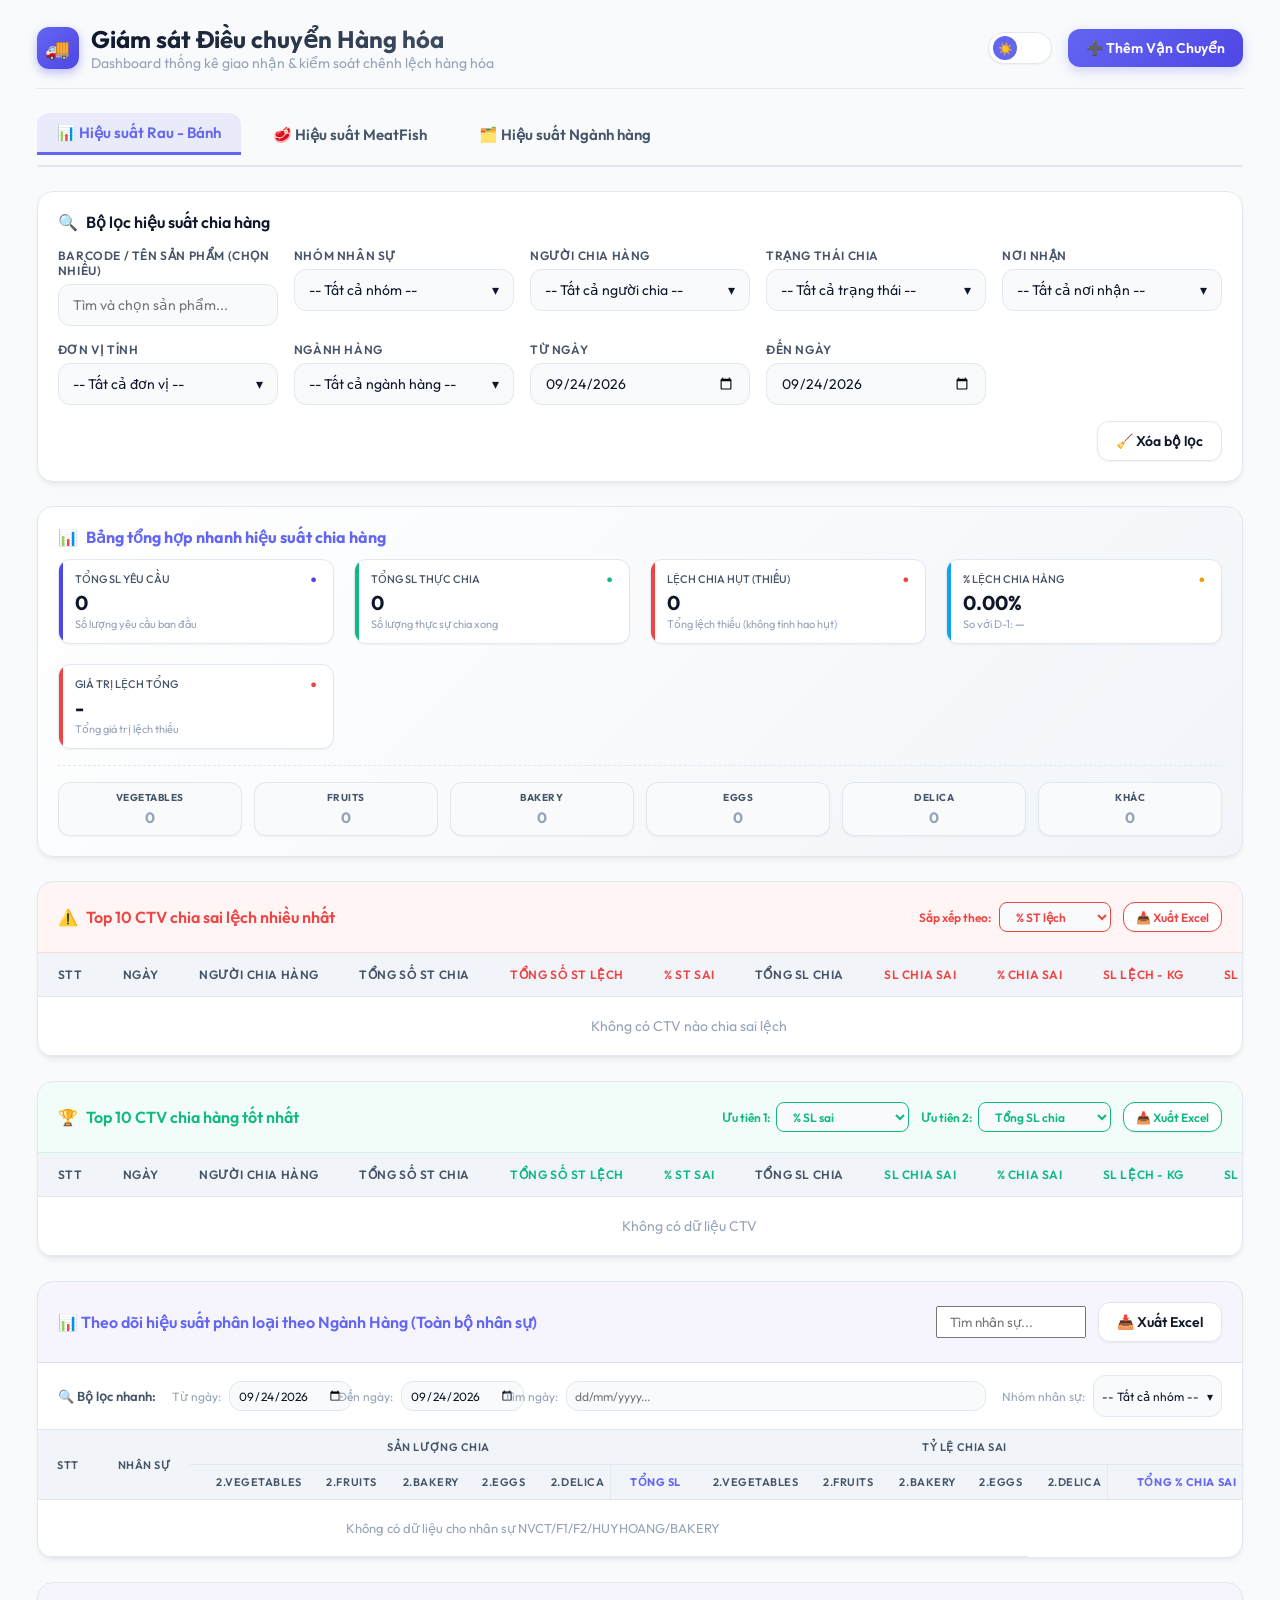
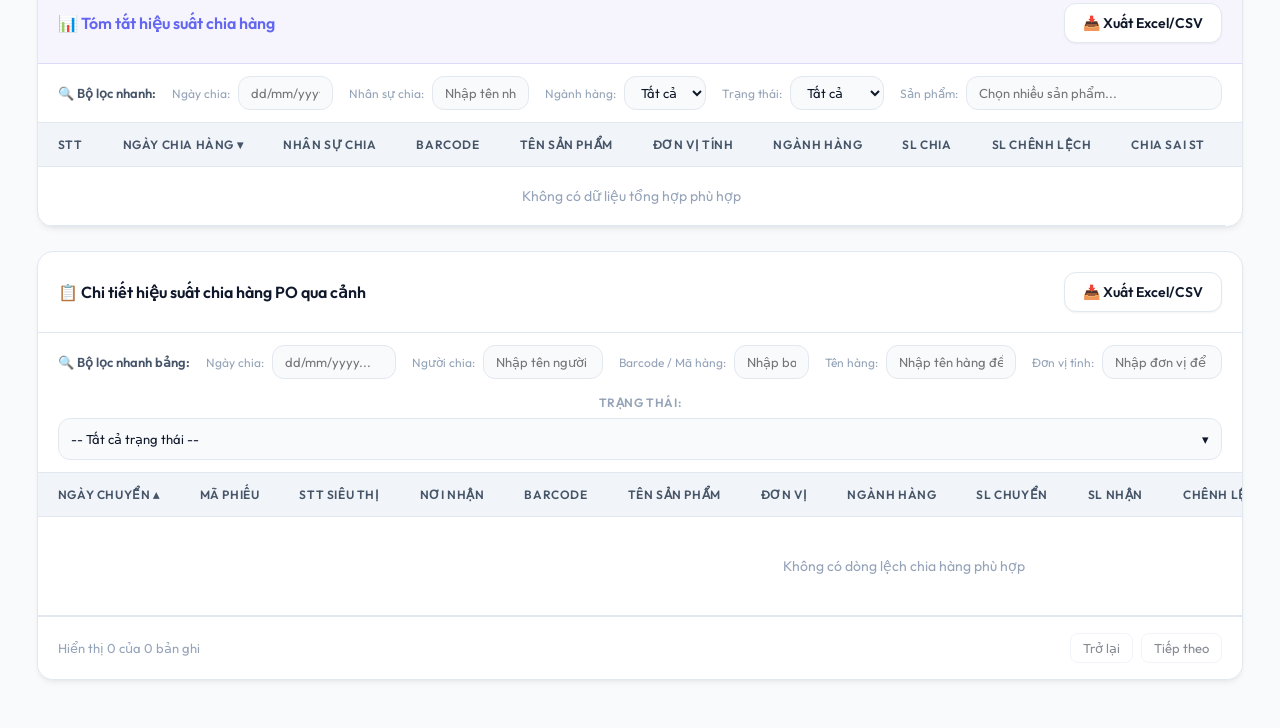
<file: index.html>
<!DOCTYPE html>
<html lang="vi" data-theme="light">
<head>
    <meta charset="UTF-8">
    <meta name="viewport" content="width=device-width, initial-scale=1.0">
    <title>Hệ thống Giám sát Điều chuyển Hàng hóa - Dashboard</title>
    
    <!-- Premium Stylesheet Link -->
    <link rel="stylesheet" href="style.css?v=90">
</head>
<body>

    <div class="dashboard-container">
        <!-- Application Header -->
        <header>
            <div class="brand-section">
                <div class="logo-icon">🚚</div>
                <div class="title-section">
                    <h1>Giám sát Điều chuyển Hàng hóa</h1>
                    <p>Dashboard thống kê giao nhận & kiểm soát chênh lệch hàng hóa</p>
                </div>
            </div>
            <div class="header-controls">
                <!-- Theme Toggle Button -->
                <button class="theme-switch" id="themeToggleBtn" title="Chuyển chế độ Sáng / Tối">
                    <div class="theme-switch-toggle" id="themeToggleIcon">☀️</div>
                </button>
                <!-- Add New Entry Button -->
                <button class="btn btn-primary" id="btnAddRecord">
                    <span>➕ Thêm Vận Chuyển</span>
                </button>
            </div>
        </header>

        <!-- Tab Navigation Bar -->
        <div class="tabs-navigation">
            <button class="tab-btn active" id="tabPerformanceReport">📊 Hiệu suất Rau - Bánh</button>
            <button class="tab-btn" id="tabMeatFishPerformance">🥩 Hiệu suất MeatFish</button>
            <button class="tab-btn" id="tabCategoryPerformance">🗂️ Hiệu suất Ngành hàng</button>
        </div>

        <!-- Tab 2: Performance Report -->
        <div class="tab-content active" id="contentPerformanceReport">
            <!-- Advanced Filter Controls for Performance -->
            <div class="filters-card">
                <div class="filters-header">
                    🔍 <span>Bộ lọc hiệu suất chia hàng</span>
                </div>
                <div class="filters-grid">
                    <!-- Barcode/Tên sản phẩm Filter -->
                    <div class="filter-group dropdown-search-wrapper">
                        <label class="filter-label">Barcode / Tên Sản phẩm (Chọn nhiều)</label>
                        <div class="input-field tags-input-container" id="perfItemTagsContainer">
                            <input type="text" id="perfFilterItemCode" placeholder="Tìm và chọn sản phẩm..." autocomplete="off">
                        </div>
                        <div id="perfItemDropdownList" class="dropdown-search-list"></div>
                    </div>
                    
                    <!-- Nhóm nhân sự Filter (Multi-select) -->
                    <div class="filter-group">
                        <label class="filter-label">Nhóm nhân sự</label>
                        <div class="multiselect-container" id="perfFilterGroupContainer">
                            <div class="multiselect-select">
                                <span class="multiselect-value">-- Tất cả nhóm --</span>
                                <span class="multiselect-arrow">▾</span>
                            </div>
                            <div class="multiselect-dropdown">
                                <div class="multiselect-options-list">
                                    <label class="multiselect-option">
                                        <input type="checkbox" value="F1"> <span>F1</span>
                                    </label>
                                    <label class="multiselect-option">
                                        <input type="checkbox" value="F2"> <span>F2</span>
                                    </label>
                                    <label class="multiselect-option">
                                        <input type="checkbox" value="HUYHOANG"> <span>HUYHOANG</span>
                                    </label>
                                    <label class="multiselect-option">
                                        <input type="checkbox" value="CTV"> <span>CTV</span>
                                    </label>
                                    <label class="multiselect-option">
                                        <input type="checkbox" value="BAKERY"> <span>BAKERY</span>
                                    </label>
                                </div>
                            </div>
                        </div>
                    </div>

                    <!-- Người chia hàng Filter (Multi-select) -->
                    <div class="filter-group">
                        <label class="filter-label">Người chia hàng</label>
                        <div class="multiselect-container" id="perfFilterUserContainer">
                            <div class="multiselect-select">
                                <span class="multiselect-value">-- Tất cả người chia --</span>
                                <span class="multiselect-arrow">▾</span>
                            </div>
                            <div class="multiselect-dropdown">
                                <div class="multiselect-search-wrapper">
                                    <input type="text" class="multiselect-search-input" placeholder="Tìm người chia...">
                                </div>
                                <div class="multiselect-actions">
                                    <span class="multiselect-action-btn select-all">Chọn tất cả</span>
                                    <span class="multiselect-action-btn clear-all">Xóa tất cả</span>
                                </div>
                                <div class="multiselect-options-list" id="perfFilterUserOptions">
                                    <!-- Dynamic -->
                                </div>
                            </div>
                        </div>
                    </div>
                    
                    <!-- Trạng thái Filter (Multi-select) -->
                    <div class="filter-group">
                        <label class="filter-label">Trạng thái chia</label>
                        <div class="multiselect-container" id="perfFilterStatusContainer">
                            <div class="multiselect-select">
                                <span class="multiselect-value">-- Tất cả trạng thái --</span>
                                <span class="multiselect-arrow">▾</span>
                            </div>
                            <div class="multiselect-dropdown">
                                <div class="multiselect-options-list">
                                    <label class="multiselect-option">
                                        <input type="checkbox" value="Đủ"> <span>Đủ (Đầy đủ)</span>
                                    </label>
                                    <label class="multiselect-option">
                                        <input type="checkbox" value="Thiếu"> <span>Thiếu (Hụt hàng)</span>
                                    </label>
                                    <label class="multiselect-option">
                                        <input type="checkbox" value="Dư"> <span>Dư (Dôi thừa)</span>
                                    </label>
                                    <label class="multiselect-option">
                                        <input type="checkbox" value="Đang chuyển"> <span>Đang chuyển (Đang đi)</span>
                                    </label>
                                    <label class="multiselect-option">
                                        <input type="checkbox" value="Hao hụt"> <span>Hao hụt (&lt; 15% kg)</span>
                                    </label>
                                </div>
                            </div>
                        </div>
                    </div>
                    
                    <!-- Nơi nhận Filter (Multi-select) -->
                    <div class="filter-group">
                        <label class="filter-label">Nơi nhận</label>
                        <div class="multiselect-container" id="perfFilterToBranchContainer">
                            <div class="multiselect-select">
                                <span class="multiselect-value">-- Tất cả nơi nhận --</span>
                                <span class="multiselect-arrow">▾</span>
                            </div>
                            <div class="multiselect-dropdown">
                                <div class="multiselect-search-wrapper">
                                    <input type="text" class="multiselect-search-input" placeholder="Tìm nơi nhận...">
                                </div>
                                <div class="multiselect-actions">
                                    <span class="multiselect-action-btn select-all">Chọn tất cả</span>
                                    <span class="multiselect-action-btn clear-all">Xóa tất cả</span>
                                </div>
                                <div class="multiselect-options-list" id="perfFilterToBranchOptions">
                                    <!-- Dynamic -->
                                </div>
                            </div>
                        </div>
                    </div>

                    <!-- Đơn vị tính Filter (Multi-select) -->
                    <div class="filter-group">
                        <label class="filter-label">Đơn vị tính</label>
                        <div class="multiselect-container" id="perfFilterUnitContainer">
                            <div class="multiselect-select">
                                <span class="multiselect-value">-- Tất cả đơn vị --</span>
                                <span class="multiselect-arrow">▾</span>
                            </div>
                            <div class="multiselect-dropdown">
                                <div class="multiselect-search-wrapper">
                                    <input type="text" class="multiselect-search-input" placeholder="Tìm đơn vị...">
                                </div>
                                <div class="multiselect-actions">
                                    <span class="multiselect-action-btn select-all">Chọn tất cả</span>
                                    <span class="multiselect-action-btn clear-all">Xóa tất cả</span>
                                </div>
                                <div class="multiselect-options-list" id="perfFilterUnitOptions">
                                    <!-- Dynamic -->
                                </div>
                            </div>
                        </div>
                    </div>

                    <!-- Ngành hàng Filter (Multi-select) -->
                    <div class="filter-group">
                        <label class="filter-label">Ngành hàng</label>
                        <div class="multiselect-container" id="perfFilterCategoryContainer">
                            <div class="multiselect-select">
                                <span class="multiselect-value">-- Tất cả ngành hàng --</span>
                                <span class="multiselect-arrow">▾</span>
                            </div>
                            <div class="multiselect-dropdown">
                                <div class="multiselect-actions">
                                    <span class="multiselect-action-btn select-all">Chọn tất cả</span>
                                    <span class="multiselect-action-btn clear-all">Xóa tất cả</span>
                                </div>
                                <div class="multiselect-options-list" id="perfFilterCategoryOptions">
                                    <label class="multiselect-option"><input type="checkbox" value="2.EGGS"> <span>2.EGGS</span></label>
                                    <label class="multiselect-option"><input type="checkbox" value="2.DELICA"> <span>2.DELICA</span></label>
                                    <label class="multiselect-option"><input type="checkbox" value="2.VEGETABLES"> <span>2.VEGETABLES</span></label>
                                    <label class="multiselect-option"><input type="checkbox" value="2.BAKERY"> <span>2.BAKERY</span></label>
                                    <label class="multiselect-option"><input type="checkbox" value="2.FRUITS"> <span>2.FRUITS</span></label>
                                </div>
                            </div>
                        </div>
                    </div>

                    <!-- Date Range Filters -->
                    <div class="filter-group">
                        <label class="filter-label">Từ ngày</label>
                        <input type="date" id="perfFilterStartDate" class="input-field">
                    </div>
                    <div class="filter-group">
                        <label class="filter-label">Đến ngày</label>
                        <input type="date" id="perfFilterEndDate" class="input-field">
                    </div>
                </div>
                <div style="margin-top: 16px; display: flex; justify-content: flex-end;">
                    <button class="btn btn-secondary" id="perfClearFiltersBtn">
                        <span>🧹 Xóa bộ lọc</span>
                    </button>
                </div>
            </div>

            <!-- Performance Stats Grid -->
            <div class="filters-card" style="background: linear-gradient(135deg, var(--bg-secondary) 0%, var(--bg-tertiary) 100%); margin-bottom: 24px;">
                <div class="filters-header" style="margin-bottom: 12px; color: var(--color-primary); font-weight: 700;">
                    📊 <span>Bảng tổng hợp nhanh hiệu suất chia hàng</span>
                </div>
                <div class="stats-grid" style="margin-bottom: 0;">
                    <!-- Tổng SL yêu cầu -->
                    <div class="stat-card total" style="padding: 12px 16px; border-radius: var(--radius-md); box-shadow: var(--shadow-sm); min-height: 80px; --color-primary: #4f46e5;">
                        <div class="stat-header" style="font-size: 11px; margin-bottom: 4px;">
                            <span>TỔNG SL YÊU CẦU</span>
                            <span style="color: #4f46e5;">●</span>
                        </div>
                        <div class="stat-value" id="perfTotalReq" style="font-size: 20px; margin-bottom: 2px; font-weight: 700;">0</div>
                        <div class="stat-subtitle" style="font-size: 11px; color: var(--text-muted);">Số lượng yêu cầu ban đầu</div>
                    </div>

                    <!-- Tổng SL thực chia -->
                    <div class="stat-card du-ok" style="padding: 12px 16px; border-radius: var(--radius-md); box-shadow: var(--shadow-sm); min-height: 80px;">
                        <div class="stat-header" style="font-size: 11px; margin-bottom: 4px;">
                            <span>TỔNG SL THỰC CHIA</span>
                            <span style="color: var(--color-success);">●</span>
                        </div>
                        <div class="stat-value" id="perfTotalShared" style="font-size: 20px; margin-bottom: 2px; font-weight: 700;">0</div>
                        <div class="stat-subtitle" style="font-size: 11px; color: var(--text-muted);">Số lượng thực sự chia xong</div>
                    </div>
                    
                    <!-- Lệch chia -->
                    <div class="stat-card thieu" style="padding: 12px 16px; border-radius: var(--radius-md); box-shadow: var(--shadow-sm); min-height: 80px;">
                        <div class="stat-header" style="font-size: 11px; margin-bottom: 4px;">
                            <span>LỆCH CHIA HỤT (THIẾU)</span>
                            <span style="color: var(--color-danger);">●</span>
                        </div>
                        <div class="stat-value" id="perfTotalDiff" style="font-size: 20px; margin-bottom: 2px; font-weight: 700;">0</div>
                        <div class="stat-subtitle" style="font-size: 11px; color: var(--text-muted);">Tổng lệch thiếu (không tính hao hụt)</div>
                    </div>
                    
                    <!-- % Lệch chia -->
                    <div class="stat-card du" style="padding: 12px 16px; border-radius: var(--radius-md); box-shadow: var(--shadow-sm); min-height: 80px;">
                        <div class="stat-header" style="font-size: 11px; margin-bottom: 4px;">
                            <span>% LỆCH CHIA HÀNG</span>
                            <span style="color: var(--color-warning);">●</span>
                        </div>
                        <div class="stat-value" id="perfTotalErrorRate" style="font-size: 20px; margin-bottom: 2px; font-weight: 700;">0.00%</div>
                        <div class="stat-subtitle" id="perfTotalErrorRateD1" style="font-size: 11px; color: var(--text-muted);">So với D-1: —</div>
                    </div>

                    <!-- Giá trị lệch tổng -->
                    <div class="stat-card thieu" style="padding: 12px 16px; border-radius: var(--radius-md); box-shadow: var(--shadow-sm); min-height: 80px;">
                        <div class="stat-header" style="font-size: 11px; margin-bottom: 4px;">
                            <span>GIÁ TRỊ LỆCH TỔNG</span>
                            <span style="color: var(--color-danger);">●</span>
                        </div>
                        <div class="stat-value" id="perfTotalDiffValue" style="font-size: 20px; margin-bottom: 2px; font-weight: 700;">0 đ</div>
                        <div class="stat-subtitle" style="font-size: 11px; color: var(--text-muted);">Tổng giá trị lệch thiếu</div>
                    </div>
                </div>
                <!-- Breakdown of discrepancy by category -->
                <div id="perfCategoryDiffBreakdown" style="margin-top: 16px; border-top: 1px dashed var(--border-color); padding-top: 16px; display: flex; flex-wrap: wrap; gap: 12px; justify-content: space-between; align-items: center;">
                </div>
            </div>

            <!-- Top 10 CTV Chia Lệch Card -->
            <div class="table-card" style="margin-bottom: 24px;">
                <div class="table-header-row" style="background-color: rgba(239, 68, 68, 0.05); border-bottom: 1px solid rgba(239, 68, 68, 0.15); display: flex; justify-content: space-between; align-items: center; flex-wrap: wrap; gap: 12px;">
                    <span class="table-title" style="color: var(--color-danger); display: flex; align-items: center; gap: 8px; margin: 0;">
                        ⚠️ <span id="topCTVTitleText">Top 10 CTV chia sai lệch nhiều nhất</span>
                    </span>
                    <div style="display: flex; align-items: center; gap: 12px; flex-wrap: wrap;">
                        <div style="display: flex; align-items: center; gap: 8px;">
                            <label for="topCTVSortSelect" style="font-size: 12px; font-weight: 600; color: var(--color-danger);">Sắp xếp theo:</label>
                            <select id="topCTVSortSelect" class="input-field" style="width: auto; padding: 4px 28px 4px 12px; font-size: 12px; height: 30px; margin: 0; background-color: var(--bg-primary); border-color: var(--color-danger); color: var(--color-danger); font-weight: 600; cursor: pointer; border-radius: var(--radius-sm);">
                                <option value="stErrorRate">% ST lệch</option>
                                <option value="qtyErrorRate">% SL lệch</option>
                                <option value="totalDiffQty">SL lệch</option>
                                <option value="storesDiscrepant">ST lệch</option>
                            </select>
                        </div>
                        <button class="btn btn-secondary" id="btnExportTopCTVWorst" style="border-color: var(--color-danger); color: var(--color-danger); height: 30px; padding: 4px 12px; font-size: 12px;">
                            <span>📥 Xuất Excel</span>
                        </button>
                    </div>
                </div>
                <div class="table-wrapper">
                    <table id="topCTVWorstTable">
                        <thead>
                            <tr>
                                <th style="text-align: center; width: 60px;">STT</th>
                                <th>Ngày</th>
                                <th>Người chia hàng</th>
                                <th style="text-align: right;">Tổng số ST chia</th>
                                <th style="text-align: right; color: var(--color-danger);">Tổng số ST lệch</th>
                                <th style="text-align: right; color: var(--color-danger);">% ST sai</th>
                                <th style="text-align: right;">Tổng SL chia</th>
                                <th style="text-align: right; color: var(--color-danger);">SL chia sai</th>
                                <th style="text-align: right; color: var(--color-danger);">% Chia sai</th>
                                <th style="text-align: right; color: var(--color-danger);">SL lệch - Kg</th>
                                <th style="text-align: right; color: var(--color-danger);">SL lệch - Pack</th>
                            </tr>
                        </thead>
                        <tbody id="perfTopCTVBody">
                            <!-- Dynamic aggregate content -->
                        </tbody>
                    </table>
                </div>
            </div>

            <!-- Top 10 CTV Chia Tốt Nhất Card -->
            <div class="table-card" style="margin-bottom: 24px;">
                <div class="table-header-row" style="background-color: rgba(16, 185, 129, 0.05); border-bottom: 1px solid rgba(16, 185, 129, 0.15); display: flex; justify-content: space-between; align-items: center; flex-wrap: wrap; gap: 12px;">
                    <span class="table-title" style="color: var(--color-success); display: flex; align-items: center; gap: 8px; margin: 0;">
                        🏆 <span id="topCTVBestTitleText">Top 10 CTV chia hàng tốt nhất</span>
                    </span>
                    <div style="display: flex; align-items: center; gap: 12px; flex-wrap: wrap;">
                        <div style="display: flex; align-items: center; gap: 6px;">
                            <label for="topCTVBestSort1" style="font-size: 12px; font-weight: 600; color: var(--color-success);">Ưu tiên 1:</label>
                            <select id="topCTVBestSort1" class="input-field" style="width: auto; padding: 4px 28px 4px 12px; font-size: 12px; height: 30px; margin: 0; background-color: var(--bg-primary); border-color: var(--color-success); color: var(--color-success); font-weight: 600; cursor: pointer; border-radius: var(--radius-sm);">
                                <option value="qtyErrorRate">% SL sai</option>
                                <option value="stErrorRate">% ST sai</option>
                                <option value="totalSharedQty">Tổng SL chia</option>
                                <option value="storesShared">Tổng ST chia</option>
                                <option value="totalDiffQty">SL sai</option>
                                <option value="storesDiscrepant">ST sai</option>
                            </select>
                        </div>
                        <div style="display: flex; align-items: center; gap: 6px;">
                            <label for="topCTVBestSort2" style="font-size: 12px; font-weight: 600; color: var(--color-success);">Ưu tiên 2:</label>
                            <select id="topCTVBestSort2" class="input-field" style="width: auto; padding: 4px 28px 4px 12px; font-size: 12px; height: 30px; margin: 0; background-color: var(--bg-primary); border-color: var(--color-success); color: var(--color-success); font-weight: 600; cursor: pointer; border-radius: var(--radius-sm);">
                                <option value="totalSharedQty">Tổng SL chia</option>
                                <option value="qtyErrorRate">% SL sai</option>
                                <option value="stErrorRate">% ST sai</option>
                                <option value="storesShared">Tổng ST chia</option>
                                <option value="totalDiffQty">SL sai</option>
                                <option value="storesDiscrepant">ST sai</option>
                            </select>
                        </div>
                        <button class="btn btn-secondary" id="btnExportTopCTVBest" style="border-color: var(--color-success); color: var(--color-success); height: 30px; padding: 4px 12px; font-size: 12px;">
                            <span>📥 Xuất Excel</span>
                        </button>
                    </div>
                </div>
                <div class="table-wrapper">
                    <table id="topCTVBestTable">
                        <thead>
                            <tr>
                                <th style="text-align: center; width: 60px;">STT</th>
                                <th>Ngày</th>
                                <th>Người chia hàng</th>
                                <th style="text-align: right;">Tổng số ST chia</th>
                                <th style="text-align: right; color: var(--color-success);">Tổng số ST lệch</th>
                                <th style="text-align: right; color: var(--color-success);">% ST sai</th>
                                <th style="text-align: right;">Tổng SL chia</th>
                                <th style="text-align: right; color: var(--color-success);">SL chia sai</th>
                                <th style="text-align: right; color: var(--color-success);">% Chia sai</th>
                                <th style="text-align: right; color: var(--color-success);">SL lệch - Kg</th>
                                <th style="text-align: right; color: var(--color-success);">SL lệch - Pack</th>
                            </tr>
                        </thead>
                        <tbody id="perfTopCTVBestBody">
                            <!-- Dynamic aggregate content -->
                        </tbody>
                    </table>
                </div>
            </div>

            <!-- Bảng theo dõi hiệu suất phân loại theo Ngành Hàng -->
            <div class="table-card" style="margin-bottom: 24px;">
                <div class="table-header-row" style="background-color: rgba(79, 70, 229, 0.05); border-bottom: 1px solid rgba(79, 70, 229, 0.15); display: flex; justify-content: space-between; align-items: center; flex-wrap: wrap; gap: 12px;">
                    <span class="table-title" id="perfF1TableTitle" style="color: var(--color-primary); display: flex; align-items: center; gap: 8px; margin: 0;">
                        📊 Theo dõi hiệu suất phân loại theo Ngành Hàng
                    </span>
                    <div style="display: flex; align-items: center; gap: 12px; flex-wrap: wrap;">
                        <div style="display: flex; align-items: center; gap: 8px;">
                            <input type="text" id="perfF1UserSearch" class="table-filter-input" style="width: 150px; margin: 0; padding: 6px 12px;" placeholder="Tìm nhân sự...">
                        </div>
                        <button class="btn btn-secondary" id="perfCatF1BtnExport">
                            <span>📥 Xuất Excel</span>
                        </button>
                    </div>
                </div>
                <div class="table-inline-filters" style="display: flex; gap: 16px; padding: 12px 20px; background-color: var(--bg-secondary); border-bottom: 1px solid var(--border-color); flex-wrap: wrap; align-items: center;">
                    <div style="display: flex; align-items: center; gap: 8px;">
                        <span style="font-size: 13px; font-weight: 600; color: var(--text-secondary); display: flex; align-items: center; gap: 4px;">🔍 Bộ lọc nhanh:</span>
                    </div>
                    <div style="display: flex; align-items: center; gap: 8px; width: 150px;">
                        <label for="perfF1CategoryStartDate" style="font-size: 12px; color: var(--text-muted); white-space: nowrap;">Từ ngày:</label>
                        <input type="date" id="perfF1CategoryStartDate" class="input-field" style="padding: 4px 8px; font-size: 12px; height: 30px; margin: 0; width: 100%;">
                    </div>
                    <div style="display: flex; align-items: center; gap: 8px; width: 150px;">
                        <label for="perfF1CategoryEndDate" style="font-size: 12px; color: var(--text-muted); white-space: nowrap;">Đến ngày:</label>
                        <input type="date" id="perfF1CategoryEndDate" class="input-field" style="padding: 4px 8px; font-size: 12px; height: 30px; margin: 0; width: 100%;">
                    </div>
                    <div style="display: flex; align-items: center; gap: 8px; flex: 1; min-width: 120px;">
                        <label for="perfF1CategoryFilterDate" style="font-size: 12px; color: var(--text-muted); white-space: nowrap;">Tìm ngày:</label>
                        <input type="text" id="perfF1CategoryFilterDate" class="input-field" placeholder="dd/mm/yyyy..." style="padding: 4px 8px; font-size: 12px; height: 30px; margin: 0; width: 100%;">
                    </div>
                    <div style="display: flex; align-items: center; gap: 8px; width: 220px;">
                        <label style="font-size: 12px; color: var(--text-muted); white-space: nowrap;">Nhóm nhân sự:</label>
                        <div class="multiselect-container" id="catFilterF1GroupContainer" style="width: 100%;">
                            <div class="multiselect-select" style="padding: 4px 8px; font-size: 12px; height: 30px;">
                                <span class="multiselect-value">-- Tất cả nhóm --</span>
                                <span class="multiselect-arrow">▾</span>
                            </div>
                            <div class="multiselect-dropdown">
                                <div class="multiselect-options-list" id="catFilterF1GroupOptions">
                                    <!-- Populated dynamically in app.js -->
                                </div>
                            </div>
                        </div>
                    </div>
                </div>
                <div class="table-wrapper">
                    <table id="perfF1CategoryTable">
                        <thead>
                            <tr>
                                <th rowspan="2" style="text-align: center; vertical-align: middle; width: 60px;">STT</th>
                                <th rowspan="2" id="perfF1TableHeaderName" style="vertical-align: middle; white-space: nowrap; padding: 8px 12px; text-align: center;">Nhân sự</th>
                                <th colspan="6" style="text-align: center; border-bottom: 1px solid var(--border-color);">Sản lượng chia</th>
                                <th colspan="6" style="text-align: center; border-bottom: 1px solid var(--border-color);">Tỷ lệ chia sai</th>
                            </tr>
                            <tr>
                                <th style="text-align: right; white-space: nowrap;">2.VEGETABLES</th>
                                <th style="text-align: right; white-space: nowrap;">2.FRUITS</th>
                                <th style="text-align: right; white-space: nowrap;">2.BAKERY</th>
                                <th style="text-align: right; white-space: nowrap;">2.EGGS</th>
                                <th style="text-align: right; white-space: nowrap;">2.DELICA</th>
                                <th style="text-align: right; white-space: nowrap; font-weight: bold; border-left: 1px solid var(--border-color); color: var(--color-primary);">Tổng SL</th>
                                <th style="text-align: right; white-space: nowrap;">2.VEGETABLES</th>
                                <th style="text-align: right; white-space: nowrap;">2.FRUITS</th>
                                <th style="text-align: right; white-space: nowrap;">2.BAKERY</th>
                                <th style="text-align: right; white-space: nowrap;">2.EGGS</th>
                                <th style="text-align: right; white-space: nowrap;">2.DELICA</th>
                                <th style="text-align: right; white-space: nowrap; font-weight: bold; border-left: 1px solid var(--border-color); color: var(--color-primary);">Tổng % chia sai</th>
                            </tr>
                        </thead>
                        <tbody id="perfF1CategoryBody">
                            <!-- Dynamic aggregate content -->
                        </tbody>
                    </table>
                </div>
            </div>

            <!-- Performance Summary Table Card -->
            <div class="table-card" style="margin-bottom: 24px;">
                <div class="table-header-row" style="background-color: rgba(79, 70, 229, 0.05); border-bottom: 1px solid rgba(79, 70, 229, 0.15); display: flex; justify-content: space-between; align-items: center; flex-wrap: wrap; gap: 12px;">
                    <span class="table-title" style="color: var(--color-primary); display: flex; align-items: center; gap: 8px; margin: 0;">
                        📊 Tóm tắt hiệu suất chia hàng
                    </span>
                    <div class="table-actions">
                        <button class="btn btn-secondary" id="btnExportSummary">
                            <span>📥 Xuất Excel/CSV</span>
                        </button>
                    </div>
                </div>
                <div class="table-inline-filters" style="display: flex; gap: 16px; padding: 12px 20px; background-color: var(--bg-secondary); border-bottom: 1px solid var(--border-color); flex-wrap: wrap; align-items: center;">
                    <div style="display: flex; align-items: center; gap: 8px;">
                        <span style="font-size: 13px; font-weight: 600; color: var(--text-secondary); display: flex; align-items: center; gap: 4px;">🔍 Bộ lọc nhanh:</span>
                    </div>
                    <div style="display: flex; align-items: center; gap: 8px; flex: 1; min-width: 150px;">
                        <label for="perfSummaryFilterDate" style="font-size: 12px; color: var(--text-muted); white-space: nowrap;">Ngày chia:</label>
                        <input type="text" id="perfSummaryFilterDate" class="input-field" placeholder="dd/mm/yyyy..." style="padding: 6px 12px; font-size: 13px; height: 34px; margin: 0; width: 100%;">
                    </div>
                    <div style="display: flex; align-items: center; gap: 8px; flex: 1; min-width: 180px;">
                        <label for="perfSummaryFilterUser" style="font-size: 12px; color: var(--text-muted); white-space: nowrap;">Nhân sự chia:</label>
                        <input type="text" id="perfSummaryFilterUser" class="input-field" placeholder="Nhập tên nhân sự..." style="padding: 6px 12px; font-size: 13px; height: 34px; margin: 0; width: 100%;">
                    </div>
                    <div style="display: flex; align-items: center; gap: 8px; flex: 1; min-width: 150px;">
                        <label for="perfSummaryFilterCategory" style="font-size: 12px; color: var(--text-muted); white-space: nowrap;">Ngành hàng:</label>
                        <select id="perfSummaryFilterCategory" class="input-field" style="padding: 6px 12px; font-size: 13px; height: 34px; margin: 0; width: 100%; border: 1px solid var(--border-color); border-radius: var(--radius-md); background: var(--bg-primary); color: var(--text-primary);">
                            <option value="">Tất cả ngành hàng</option>
                            <option value="2.VEGETABLES">2.VEGETABLES</option>
                            <option value="2.FRUITS">2.FRUITS</option>
                            <option value="2.BAKERY">2.BAKERY</option>
                            <option value="2.EGGS">2.EGGS</option>
                            <option value="2.DELICA">2.DELICA</option>
                        </select>
                    </div>
                    <div style="display: flex; align-items: center; gap: 8px; flex: 1; min-width: 130px;">
                        <label for="perfSummaryFilterStatus" style="font-size: 12px; color: var(--text-muted); white-space: nowrap;">Trạng thái:</label>
                        <select id="perfSummaryFilterStatus" class="input-field" style="padding: 6px 12px; font-size: 13px; height: 34px; margin: 0; width: 100%; border: 1px solid var(--border-color); border-radius: var(--radius-md); background: var(--bg-primary); color: var(--text-primary);">
                            <option value="">Tất cả</option>
                            <option value="lệch">Bị lệch</option>
                            <option value="thiếu">Thiếu</option>
                            <option value="dư">Dư</option>
                            <option value="đủ">Không lệch</option>
                        </select>
                    </div>
                    <div style="display: flex; align-items: center; gap: 8px; flex: 2; min-width: 320px;">
                        <label for="perfSummaryFilterProduct" style="font-size: 12px; color: var(--text-muted); white-space: nowrap;">Sản phẩm:</label>
                        <div class="dropdown-search-wrapper" style="flex: 1; position: relative; display: flex; flex-direction: column;">
                            <div class="input-field tags-input-container" id="perfSummaryItemTagsContainer" style="display: flex; flex-wrap: wrap; align-items: center; gap: 4px; padding: 4px 8px; min-height: 34px; border: 1px solid var(--border-color); border-radius: var(--radius-md); background: var(--bg-primary); width: 100%; cursor: text; box-sizing: border-box;">
                                <input type="text" id="perfSummaryFilterProduct" placeholder="Chọn nhiều sản phẩm..." autocomplete="off" style="border: none; outline: none; background: transparent; padding: 2px 4px; font-size: 13px; margin: 0; flex: 1; min-width: 120px; color: var(--text-primary);">
                            </div>
                            <div id="perfSummaryItemDropdownList" class="dropdown-search-list"></div>
                        </div>
                    </div>
                </div>
                <div class="table-wrapper">
                    <table id="perfSummaryTable">
                        <thead>
                            <tr>
                                <th style="text-align: center; width: 60px;">STT</th>
                                <th data-summary-sort="date" class="sort-desc">Ngày chia hàng</th>
                                <th data-summary-sort="user">Nhân sự chia</th>
                                <th data-summary-sort="barcode">Barcode</th>
                                <th data-summary-sort="itemName">Tên sản phẩm</th>
                                <th>Đơn vị tính</th>
                                <th data-summary-sort="nganhHang">Ngành hàng</th>
                                <th style="text-align: right;" data-summary-sort="qtyShipped">SL chia</th>
                                <th style="text-align: right;" data-summary-sort="remainingShortage">SL chênh lệch</th>
                                <th style="text-align: right;" data-summary-sort="chiaSaiST">Chia sai ST</th>
                                <th style="text-align: right;" data-summary-sort="chenhLechConLai">CL còn lại</th>
                                <th style="text-align: right;" data-summary-sort="valLech">Giá trị lệch</th>
                                <th style="text-align: right;" data-summary-sort="pctLech">% Lệch</th>
                            </tr>
                        </thead>
                        <tbody id="perfSummaryBody">
                            <!-- Dynamic aggregate content -->
                        </tbody>
                    </table>
                </div>
            </div>

            <!-- Performance Data Table -->
            <div class="table-card">
                <div class="table-header-row">
                    <span class="table-title">📋 Chi tiết hiệu suất chia hàng PO qua cảnh</span>
                    <div class="table-actions">
                        <button class="btn btn-secondary" id="perfBtnExport">
                            <span>📥 Xuất Excel/CSV</span>
                        </button>
                    </div>
                </div>
                <div class="table-inline-filters" style="display: flex; gap: 16px; padding: 12px 20px; background-color: var(--bg-secondary); border-bottom: 1px solid var(--border-color); flex-wrap: wrap; align-items: center;">
                    <div style="display: flex; align-items: center; gap: 8px;">
                        <span style="font-size: 13px; font-weight: 600; color: var(--text-secondary); display: flex; align-items: center; gap: 4px;">🔍 Bộ lọc nhanh bảng:</span>
                    </div>
                    <div style="display: flex; align-items: center; gap: 8px; flex: 1; min-width: 150px;">
                        <label for="perfTableFilterDate" style="font-size: 12px; color: var(--text-muted); white-space: nowrap;">Ngày chia:</label>
                        <input type="text" id="perfTableFilterDate" class="input-field" placeholder="dd/mm/yyyy..." style="padding: 6px 12px; font-size: 13px; height: 34px; margin: 0; width: 100%;">
                    </div>
                    <div style="display: flex; align-items: center; gap: 8px; flex: 1; min-width: 180px;">
                        <label for="perfTableFilterUser" style="font-size: 12px; color: var(--text-muted); white-space: nowrap;">Người chia:</label>
                        <input type="text" id="perfTableFilterUser" class="input-field" placeholder="Nhập tên người chia để lọc..." style="padding: 6px 12px; font-size: 13px; height: 34px; margin: 0; width: 100%;">
                    </div>
                    <div style="display: flex; align-items: center; gap: 8px; flex: 1; min-width: 180px;">
                        <label for="perfTableFilterBarcode" style="font-size: 12px; color: var(--text-muted); white-space: nowrap;">Barcode / Mã hàng:</label>
                        <input type="text" id="perfTableFilterBarcode" class="input-field" placeholder="Nhập barcode để lọc..." style="padding: 6px 12px; font-size: 13px; height: 34px; margin: 0; width: 100%;">
                    </div>
                    <div style="display: flex; align-items: center; gap: 8px; flex: 1; min-width: 180px;">
                        <label for="perfTableFilterName" style="font-size: 12px; color: var(--text-muted); white-space: nowrap;">Tên hàng:</label>
                        <input type="text" id="perfTableFilterName" class="input-field" placeholder="Nhập tên hàng để lọc..." style="padding: 6px 12px; font-size: 13px; height: 34px; margin: 0; width: 100%;">
                    </div>
                    <div style="display: flex; align-items: center; gap: 8px; flex: 1; min-width: 150px;">
                        <label for="perfTableFilterUnit" style="font-size: 12px; color: var(--text-muted); white-space: nowrap;">Đơn vị tính:</label>
                        <input type="text" id="perfTableFilterUnit" class="input-field" placeholder="Nhập đơn vị để lọc..." style="padding: 6px 12px; font-size: 13px; height: 34px; margin: 0; width: 100%;">
                    </div>
                    <div class="filter-group dropdown-search-wrapper" style="flex: 1; min-width: 150px; display: flex; align-items: center; gap: 8px;">
                        <label class="filter-label" style="font-size: 12px; color: var(--text-muted); white-space: nowrap; margin: 0;">Trạng thái:</label>
                        <div class="multiselect-container" id="perfTableFilterStatusContainer" style="width: 100%;">
                            <div class="multiselect-select" style="height: 34px; padding: 6px 12px; font-size: 13px;">
                                <span class="multiselect-value">-- Tất cả trạng thái --</span>
                                <span class="multiselect-arrow">▾</span>
                            </div>
                            <div class="multiselect-dropdown">
                                <div class="multiselect-options-list">
                                    <label class="multiselect-option">
                                        <input type="checkbox" value="lệch"> <span>Bị lệch</span>
                                    </label>
                                    <label class="multiselect-option">
                                        <input type="checkbox" value="thiếu"> <span>Thiếu</span>
                                    </label>
                                    <label class="multiselect-option">
                                        <input type="checkbox" value="dư"> <span>Dư</span>
                                    </label>
                                    <label class="multiselect-option">
                                        <input type="checkbox" value="đủ"> <span>Không lệch</span>
                                    </label>
                                </div>
                            </div>
                        </div>
                    </div>
                </div>
                
                <div class="table-wrapper">
                    <table>
                        <thead>
                            <tr>
                                <th data-perf-sort="ngayChuyen" class="sort-asc">Ngày chuyển</th>
                                <th data-perf-sort="maPhieu">Mã Phiếu</th>
                                <th data-perf-sort="sttSieuThi">STT siêu thị</th>
                                <th data-perf-sort="noiNhan">Nơi nhận</th>
                                <th data-perf-sort="barcode">Barcode</th>
                                <th data-perf-sort="tenSanPham">Tên sản phẩm</th>
                                <th data-perf-sort="donVi">Đơn vị</th>
                                <th data-perf-sort="nganhHang">Ngành hàng</th>
                                <th data-perf-sort="qtyShipped" style="text-align: right;">SL chuyển</th>
                                <th data-perf-sort="qtyReceived" style="text-align: right;">SL nhận</th>
                                <th data-perf-sort="chenhLech" style="text-align: right;">Chênh lệch</th>
                                <th data-perf-sort="slBoSung" style="text-align: right;">Bổ sung</th>
                                <th data-perf-sort="diff" style="text-align: right;">CL còn lại</th>
                                <th data-perf-sort="nguoiChia">Người chia hàng</th>
                                <th data-perf-sort="trangThai">Trạng thái</th>
                            </tr>
                        </thead>
                        <tbody id="perfTableBody">
                            <!-- Content generated dynamically via JavaScript -->
                        </tbody>
                    </table>
                </div>

                <!-- Table Pagination Bar -->
                <div class="pagination">
                    <div class="pagination-info" id="perfPaginationInfo">
                        Hiển thị 0-0 trên 0 bản ghi
                    </div>
                    <div class="pagination-buttons">
                        <button class="pagination-btn" id="perfPrevPageBtn" disabled>Trở lại</button>
                        <button class="pagination-btn" id="perfNextPageBtn" disabled>Tiếp theo</button>
                    </div>
                </div>
            </div>
        </div>

        <!-- Tab 3: Category Performance Report -->
        <div class="tab-content" id="contentCategoryPerformance">
            <!-- Advanced Filter Controls for Category Performance -->
            <div class="filters-card" style="margin-bottom: 24px;">
                <div class="filters-header">
                    🔍 <span>Bộ lọc hiệu suất ngành hàng</span>
                </div>
                <div class="filters-grid">
                    <!-- Ngành hàng Filter (Multi-select) -->
                    <div class="filter-group">
                        <label class="filter-label">Ngành hàng</label>
                        <div class="multiselect-container" id="catFilterCategoryContainer">
                            <div class="multiselect-select">
                                <span class="multiselect-value">-- Tất cả ngành hàng --</span>
                                <span class="multiselect-arrow">▾</span>
                            </div>
                            <div class="multiselect-dropdown">
                                <div class="multiselect-actions">
                                    <span class="multiselect-action-btn select-all">Chọn tất cả</span>
                                    <span class="multiselect-action-btn clear-all">Xóa tất cả</span>
                                </div>
                                <div class="multiselect-options-list" id="catFilterCategoryOptions">
                                    <label class="multiselect-option"><input type="checkbox" value="2.EGGS"> <span>2.EGGS</span></label>
                                    <label class="multiselect-option"><input type="checkbox" value="2.DELICA"> <span>2.DELICA</span></label>
                                    <label class="multiselect-option"><input type="checkbox" value="2.VEGETABLES"> <span>2.VEGETABLES</span></label>
                                    <label class="multiselect-option"><input type="checkbox" value="2.BAKERY"> <span>2.BAKERY</span></label>
                                    <label class="multiselect-option"><input type="checkbox" value="2.FRUITS"> <span>2.FRUITS</span></label>
                                </div>
                            </div>
                        </div>
                    </div>

                    <!-- Siêu thị Filter (Multi-select) -->
                    <div class="filter-group">
                        <label class="filter-label">Siêu thị nhận</label>
                        <div class="multiselect-container" id="catFilterBranchContainer">
                            <div class="multiselect-select">
                                <span class="multiselect-value">-- Tất cả siêu thị --</span>
                                <span class="multiselect-arrow">▾</span>
                            </div>
                            <div class="multiselect-dropdown">
                                <div class="multiselect-search-wrapper">
                                    <input type="text" class="multiselect-search-input" placeholder="Tìm siêu thị nhận...">
                                </div>
                                <div class="multiselect-actions">
                                    <span class="multiselect-action-btn select-all">Chọn tất cả</span>
                                    <span class="multiselect-action-btn clear-all">Xóa tất cả</span>
                                </div>
                                <div class="multiselect-options-list" id="catFilterBranchOptions">
                                    <!-- Dynamic -->
                                </div>
                            </div>
                        </div>
                    </div>

                    <!-- Date Range Filters -->
                    <div class="filter-group">
                        <label class="filter-label">Từ ngày</label>
                        <input type="date" id="catFilterStartDate" class="input-field">
                    </div>
                    <div class="filter-group">
                        <label class="filter-label">Đến ngày</label>
                        <input type="date" id="catFilterEndDate" class="input-field">
                    </div>
                </div>
                <div style="margin-top: 16px; display: flex; justify-content: flex-end;">
                    <button class="btn btn-secondary" id="catClearFiltersBtn">
                        <span>🧹 Xóa bộ lọc</span>
                    </button>
                </div>
            </div>

            <!-- Category Value Stats Grid -->
            <div class="filters-card" style="background: linear-gradient(135deg, var(--bg-secondary) 0%, var(--bg-tertiary) 100%); margin-bottom: 24px;">
                <div class="filters-header" style="margin-bottom: 12px; color: var(--color-primary); font-weight: 700;">
                    📊 <span>Thống kê giá trị chênh lệch chia hàng</span>
                </div>
                <div class="stats-grid" id="catValueStatsGrid" style="margin-bottom: 0;">
                    <!-- Dynamically generated in app.js -->
                </div>
            </div>

            <div class="table-card" style="margin-bottom: 24px;">
                <div class="table-header-row" style="background-color: rgba(79, 70, 229, 0.05); border-bottom: 1px solid rgba(79, 70, 229, 0.15); display: flex; justify-content: space-between; align-items: center; flex-wrap: wrap; gap: 12px;">
                    <span class="table-title" style="color: var(--color-primary); display: flex; align-items: center; gap: 8px; margin: 0;">
                        💰 Tổng hợp giá trị chênh lệch theo Ngành Hàng
                    </span>
                    <div style="display: flex; align-items: center; gap: 12px; flex-wrap: wrap;">
                        <div style="display: flex; align-items: center; gap: 6px;">
                            <label for="catValStartDate" style="font-size: 12px; font-weight: 600; color: var(--color-primary);">Từ ngày:</label>
                            <input type="date" id="catValStartDate" class="input-field" style="width: 130px; height: 30px; margin: 0; padding: 4px 8px; font-size: 12px; border-color: var(--color-primary); color: var(--text-primary); border-radius: var(--radius-sm); background-color: var(--bg-secondary);">
                        </div>
                        <div style="display: flex; align-items: center; gap: 6px;">
                            <label for="catValEndDate" style="font-size: 12px; font-weight: 600; color: var(--color-primary);">Đến ngày:</label>
                            <input type="date" id="catValEndDate" class="input-field" style="width: 130px; height: 30px; margin: 0; padding: 4px 8px; font-size: 12px; border-color: var(--color-primary); color: var(--text-primary); border-radius: var(--radius-sm); background-color: var(--bg-secondary);">
                        </div>
                    </div>
                    <div class="table-actions">
                        <button class="btn btn-secondary" id="catValuePerfBtnExport">
                            <span>📥 Xuất Excel/CSV</span>
                        </button>
                    </div>
                </div>
                <div class="table-wrapper">
                    <table id="perfCategoryValueTable">
                        <thead>
                            <tr>
                                <th style="text-align: center; width: 60px;">STT</th>
                                <th>Ngành hàng</th>
                                <th style="text-align: right;">Tổng giá trị chuyển</th>
                                <th style="text-align: right;">Giá trị lệch</th>
                                <th style="text-align: right;">% Giá trị lệch</th>
                                <th style="text-align: right;">Giá trị lệch (D-1)</th>
                                <th style="text-align: right;">% so với D-1</th>
                            </tr>
                        </thead>
                        <tbody id="perfCategoryValueBody">
                            <!-- Dynamic content generated by JS -->
                        </tbody>
                    </table>
                </div>
            </div>

            <!-- Bảng theo dõi hiệu suất theo Ngày & Ngành Hàng -->
            <div class="table-card" style="margin-bottom: 24px;">
                <div class="table-header-row" style="background-color: rgba(79, 70, 229, 0.05); border-bottom: 1px solid rgba(79, 70, 229, 0.15); display: flex; justify-content: space-between; align-items: center; flex-wrap: wrap; gap: 12px;">
                    <span class="table-title" id="perfF1DateTableTitle" style="color: var(--color-primary); display: flex; align-items: center; gap: 8px; margin: 0;">
                        📅 Theo dõi hiệu suất phân loại theo Ngày & Ngành Hàng
                    </span>
                    <div class="table-actions" style="display: flex; gap: 8px;">
                        <button class="btn btn-secondary" id="catClearFiltersBtn" style="border-color: var(--border-color); color: var(--text-secondary);">
                            <span>🧹 Xóa bộ lọc</span>
                        </button>
                        <button class="btn btn-secondary" id="perfCatDateBtnExport">
                            <span>📥 Xuất Excel/CSV</span>
                        </button>
                    </div>
                </div>
                <div class="table-inline-filters" style="display: flex; gap: 16px; padding: 12px 20px; background-color: var(--bg-secondary); border-bottom: 1px solid var(--border-color); flex-wrap: wrap; align-items: center;">
                    <div style="display: flex; align-items: center; gap: 8px;">
                        <span style="font-size: 13px; font-weight: 600; color: var(--text-secondary); display: flex; align-items: center; gap: 4px;">🔍 Bộ lọc nhanh:</span>
                    </div>
                    <div style="display: flex; align-items: center; gap: 8px; flex: 1; min-width: 120px;">
                        <label for="catDateTableFilterDate" style="font-size: 12px; color: var(--text-muted); white-space: nowrap;">Tìm ngày:</label>
                        <input type="text" id="catDateTableFilterDate" class="input-field" placeholder="dd/mm/yyyy..." style="padding: 4px 8px; font-size: 12px; height: 30px; margin: 0; width: 100%;">
                    </div>
                </div>
                <div class="table-wrapper">
                    <table id="perfF1CategoryDateTable">
                        <thead>
                            <tr>
                                <th style="text-align: center; width: 60px;">STT</th>
                                <th>Ngày</th>
                                <th>Kho</th>
                                <th>Ngành hàng</th>
                                <th style="text-align: right; font-weight: bold; color: var(--color-primary);">% sai</th>
                            </tr>
                        </thead>
                        <tbody id="perfF1CategoryDateBody">
                            <!-- Dynamic aggregate content -->
                        </tbody>
                    </table>
                </div>
            </div>




        </div>







    <!-- Modal for Adding New Record -->
    <div class="modal-overlay" id="addRecordModal">
        <div class="modal-content">
            <div class="modal-header">
                <h3 class="modal-title">Thêm thông tin điều chuyển hàng</h3>
                <button class="modal-close" id="modalCloseBtn">&times;</button>
            </div>
            <form id="addRecordForm">
                <div class="modal-body">
                    <!-- Date Input -->
                    <div class="filter-group">
                        <label class="filter-label">Ngày chuyển hàng</label>
                        <input type="date" id="newRecordDate" class="input-field" required>
                    </div>
                    
                    <!-- Branch Inputs -->
                    <div class="filter-group">
                        <label class="filter-label">Nơi chuyển</label>
                        <input type="text" id="newRecordFromBranch" class="input-field" placeholder="Ví dụ: KHO RAU CỦ" required list="fromBranchSuggestions">
                        <datalist id="fromBranchSuggestions">
                            <option value="Tổng kho miền Nam">
                            <option value="Chi nhánh Quận 1">
                            <option value="Chi nhánh Quận 3">
                            <option value="Chi nhánh Bình Thạnh">
                            <option value="Chi nhánh Gò Vấp">
                            <option value="Chi nhánh Thủ Đức">
                        </datalist>
                    </div>
                    <div class="filter-group">
                        <label class="filter-label">Nơi nhận</label>
                        <input type="text" id="newRecordToBranch" class="input-field" placeholder="Ví dụ: Chi nhánh Quận 1" required list="toBranchSuggestions">
                        <datalist id="toBranchSuggestions">
                            <option value="Tổng kho miền Nam">
                            <option value="Chi nhánh Quận 1">
                            <option value="Chi nhánh Quận 3">
                            <option value="Chi nhánh Bình Thạnh">
                            <option value="Chi nhánh Gò Vấp">
                            <option value="Chi nhánh Thủ Đức">
                        </datalist>
                    </div>

                    <div class="filter-group dropdown-search-wrapper">
                        <label class="filter-label">Barcode</label>
                        <input type="text" id="newRecordItemCode" class="input-field" placeholder="Nhập barcode (ví dụ: 11712)..." required autocomplete="off">
                        <div id="modalItemDropdownList" class="dropdown-search-list"></div>
                    </div>
                    
                    <!-- Item details (Autofilled or manually input) -->
                    <div class="filter-group">
                        <label class="filter-label">Tên Sản phẩm</label>
                        <input type="text" id="newRecordItemName" class="input-field" placeholder="Nhập tên sản phẩm..." required>
                    </div>
                    <div class="filter-group">
                        <label class="filter-label">Đơn vị tính</label>
                        <input type="text" id="newRecordUnit" class="input-field" placeholder="Hộp, Kg, Cái..." required>
                    </div>

                    <!-- Quantities Inputs -->
                    <div class="filter-group">
                        <label class="filter-label">Số lượng chuyển</label>
                        <input type="number" id="newRecordQtyShipped" class="input-field" min="1" placeholder="Nhập số lượng chuyển..." required>
                    </div>
                    <div class="filter-group">
                        <label class="filter-label">Số lượng nhận</label>
                        <input type="number" id="newRecordQtyReceived" class="input-field" min="0" placeholder="Nhập số lượng nhận..." required>
                    </div>
                </div>
                <div class="modal-footer">
                    <button type="button" class="btn btn-secondary" id="modalCancelBtn">Hủy</button>
                    <button type="submit" class="btn btn-primary">Lưu bản ghi</button>
                </div>
            </form>
        </div>
    </div>

    <!-- Data Script -->
    <script src="data.js?v=118"></script>
    <!-- Core App Execution Script -->
    <script src="app.js?v=118"></script>
</body>
</html>
</file>
<file: style.css>
/* Import Modern Fonts */
@import url('https://fonts.googleapis.com/css2?family=Outfit:wght@300;400;500;600;700&display=swap');

/* CSS Variables for Premium Themes */
:root {
    --bg-primary: #f8fafc;
    --bg-secondary: #ffffff;
    --bg-tertiary: #f1f5f9;
    --text-primary: #0f172a;
    --text-secondary: #475569;
    --text-muted: #94a3b8;
    --border-color: #e2e8f0;
    
    /* Brand & Accent Colors */
    --color-primary: #6366f1;
    --color-primary-hover: #4f46e5;
    --color-primary-light: rgba(99, 102, 241, 0.1);
    
    /* Status Colors */
    --color-success: #10b981;
    --color-success-bg: rgba(16, 185, 129, 0.12);
    --color-danger: #ef4444;
    --color-danger-bg: rgba(239, 68, 68, 0.12);
    --color-info: #0ea5e9;
    --color-info-bg: rgba(14, 165, 233, 0.12);
    --color-warning: #f59e0b;
    --color-warning-bg: rgba(245, 158, 11, 0.12);
    
    /* Shadows & Border Radii */
    --shadow-sm: 0 1px 2px 0 rgba(0, 0, 0, 0.05);
    --shadow-md: 0 4px 6px -1px rgba(0, 0, 0, 0.05), 0 2px 4px -2px rgba(0, 0, 0, 0.05);
    --shadow-lg: 0 10px 15px -3px rgba(0, 0, 0, 0.04), 0 4px 6px -4px rgba(0, 0, 0, 0.04);
    --shadow-premium: 0 20px 25px -5px rgba(0, 0, 0, 0.05), 0 8px 10px -6px rgba(0, 0, 0, 0.05);
    --radius-sm: 8px;
    --radius-md: 12px;
    --radius-lg: 16px;
    --radius-full: 9999px;
    
    --transition-fast: 0.15s ease;
    --transition-normal: 0.3s cubic-bezier(0.4, 0, 0.2, 1);
}

[data-theme="dark"] {
    --bg-primary: #0b0f19;
    --bg-secondary: #131c2e;
    --bg-tertiary: #1e293b;
    --text-primary: #f8fafc;
    --text-secondary: #94a3b8;
    --text-muted: #64748b;
    --border-color: #223049;
    
    --color-primary: #818cf8;
    --color-primary-hover: #6366f1;
    --color-primary-light: rgba(129, 140, 248, 0.15);
    
    --color-success: #34d399;
    --color-success-bg: rgba(52, 211, 153, 0.15);
    --color-danger: #f87171;
    --color-danger-bg: rgba(248, 113, 113, 0.15);
    --color-info: #38bdf8;
    --color-info-bg: rgba(56, 189, 248, 0.15);
    --color-warning: #fbbf24;
    --color-warning-bg: rgba(251, 191, 36, 0.15);
    
    --shadow-sm: 0 1px 2px 0 rgba(0, 0, 0, 0.5);
    --shadow-md: 0 4px 6px -1px rgba(0, 0, 0, 0.3), 0 2px 4px -2px rgba(0, 0, 0, 0.3);
    --shadow-lg: 0 10px 15px -3px rgba(0, 0, 0, 0.4), 0 4px 6px -4px rgba(0, 0, 0, 0.4);
    --shadow-premium: 0 20px 25px -5px rgba(0, 0, 0, 0.45), 0 8px 10px -6px rgba(0, 0, 0, 0.45);
}

/* Global Reset */
* {
    margin: 0;
    padding: 0;
    box-sizing: border-box;
    font-family: 'Outfit', sans-serif;
    -webkit-font-smoothing: antialiased;
}

body {
    background-color: var(--bg-primary);
    color: var(--text-primary);
    min-height: 100vh;
    display: flex;
    flex-direction: column;
    transition: background-color var(--transition-normal), color var(--transition-normal);
    overflow-x: hidden;
}

/* Container */
.dashboard-container {
    max-width: 98%;
    margin: 0 auto;
    padding: 24px;
    width: 100%;
    flex: 1;
}

/* Header Section */
header {
    display: flex;
    justify-content: space-between;
    align-items: center;
    margin-bottom: 24px;
    padding-bottom: 16px;
    border-bottom: 1px solid var(--border-color);
}

.brand-section {
    display: flex;
    align-items: center;
    gap: 12px;
}

.logo-icon {
    width: 42px;
    height: 42px;
    background: linear-gradient(135deg, var(--color-primary), #4f46e5);
    border-radius: var(--radius-md);
    display: flex;
    align-items: center;
    justify-content: center;
    color: white;
    font-weight: 700;
    font-size: 20px;
    box-shadow: 0 4px 10px rgba(99, 102, 241, 0.4);
}

.title-section h1 {
    font-size: 24px;
    font-weight: 700;
    background: linear-gradient(to right, var(--text-primary), var(--text-secondary));
    -webkit-background-clip: text;
    -webkit-text-fill-color: transparent;
}

.title-section p {
    font-size: 14px;
    color: var(--text-muted);
}

.header-controls {
    display: flex;
    align-items: center;
    gap: 16px;
}

/* Theme Toggle Switch */
.theme-switch {
    background-color: var(--bg-secondary);
    border: 1px solid var(--border-color);
    width: 64px;
    height: 32px;
    border-radius: var(--radius-full);
    display: flex;
    align-items: center;
    padding: 4px;
    cursor: pointer;
    position: relative;
    box-shadow: var(--shadow-sm);
    transition: background-color var(--transition-normal);
}

.theme-switch-toggle {
    width: 24px;
    height: 24px;
    border-radius: 50%;
    background-color: var(--color-primary);
    transition: transform var(--transition-normal);
    display: flex;
    align-items: center;
    justify-content: center;
    color: white;
    font-size: 12px;
}

[data-theme="dark"] .theme-switch-toggle {
    transform: translateX(32px);
}

/* Premium Action Buttons */
.btn {
    display: inline-flex;
    align-items: center;
    justify-content: center;
    gap: 8px;
    padding: 10px 18px;
    border-radius: var(--radius-md);
    font-size: 14px;
    font-weight: 600;
    cursor: pointer;
    transition: all var(--transition-fast);
    border: none;
    outline: none;
}

.btn-primary {
    background: linear-gradient(135deg, var(--color-primary) 0%, var(--color-primary-hover) 100%);
    color: white;
    box-shadow: 0 4px 12px rgba(99, 102, 241, 0.25);
}

.btn-primary:hover {
    transform: translateY(-2px);
    box-shadow: 0 6px 16px rgba(99, 102, 241, 0.35);
}

.btn-secondary {
    background-color: var(--bg-secondary);
    color: var(--text-primary);
    border: 1px solid var(--border-color);
    box-shadow: var(--shadow-sm);
}

.btn-secondary:hover {
    background-color: var(--bg-tertiary);
    transform: translateY(-1px);
}

/* Stats Cards Section */
.stats-grid {
    display: grid;
    grid-template-columns: repeat(auto-fit, minmax(220px, 1fr));
    gap: 20px;
    margin-bottom: 24px;
}

.stat-card {
    background-color: var(--bg-secondary);
    border: 1px solid var(--border-color);
    border-radius: var(--radius-lg);
    padding: 20px;
    display: flex;
    flex-direction: column;
    box-shadow: var(--shadow-md);
    transition: transform var(--transition-normal), box-shadow var(--transition-normal);
    position: relative;
    overflow: hidden;
}

.stat-card::before {
    content: '';
    position: absolute;
    top: 0;
    left: 0;
    width: 4px;
    height: 100%;
    background-color: var(--border-color);
}

.stat-card.total::before { background-color: var(--color-primary); }
.stat-card.du::before { background-color: var(--color-info); }
.stat-card.thieu::before { background-color: var(--color-danger); }
.stat-card.du-ok::before { background-color: var(--color-success); }

.stat-card:hover {
    transform: translateY(-4px);
    box-shadow: var(--shadow-premium);
}

.stat-header {
    display: flex;
    justify-content: space-between;
    align-items: center;
    color: var(--text-secondary);
    font-size: 14px;
    font-weight: 500;
    margin-bottom: 12px;
}

.stat-icon {
    width: 32px;
    height: 32px;
    border-radius: var(--radius-sm);
    display: flex;
    align-items: center;
    justify-content: center;
    font-size: 16px;
}

.total .stat-icon { background-color: var(--color-primary-light); color: var(--color-primary); }
.du .stat-icon { background-color: var(--color-info-bg); color: var(--color-info); }
.thieu .stat-icon { background-color: var(--color-danger-bg); color: var(--color-danger); }
.du-ok .stat-icon { background-color: var(--color-success-bg); color: var(--color-success); }

.stat-value {
    font-size: 28px;
    font-weight: 700;
    color: var(--text-primary);
    margin-bottom: 4px;
}

.stat-subtitle {
    font-size: 12px;
    color: var(--text-muted);
}

/* Visualization Panel */
.visuals-grid {
    display: grid;
    grid-template-columns: 2fr 1fr;
    gap: 24px;
    margin-bottom: 24px;
}

@media (max-width: 1024px) {
    .visuals-grid {
        grid-template-columns: 1fr;
    }
}

.chart-card {
    background-color: var(--bg-secondary);
    border: 1px solid var(--border-color);
    border-radius: var(--radius-lg);
    padding: 20px;
    box-shadow: var(--shadow-md);
}

.chart-header {
    display: flex;
    justify-content: space-between;
    align-items: center;
    margin-bottom: 16px;
}

.chart-title {
    font-size: 16px;
    font-weight: 600;
    color: var(--text-primary);
}

.chart-container {
    position: relative;
    height: 280px;
    width: 100%;
}

/* Filters Panel */
.filters-card {
    background-color: var(--bg-secondary);
    border: 1px solid var(--border-color);
    border-radius: var(--radius-lg);
    padding: 20px;
    margin-bottom: 24px;
    box-shadow: var(--shadow-md);
}

.filters-header {
    display: flex;
    align-items: center;
    gap: 8px;
    margin-bottom: 16px;
    font-weight: 600;
    color: var(--text-primary);
}

.filters-grid {
    display: grid;
    grid-template-columns: repeat(auto-fit, minmax(200px, 1fr));
    gap: 16px;
}

.filter-group {
    display: flex;
    flex-direction: column;
    gap: 6px;
}

.filter-label {
    font-size: 12px;
    font-weight: 600;
    color: var(--text-secondary);
    text-transform: uppercase;
    letter-spacing: 0.05em;
}

.input-field {
    background-color: var(--bg-primary);
    border: 1px solid var(--border-color);
    color: var(--text-primary);
    padding: 10px 14px;
    border-radius: var(--radius-md);
    font-size: 14px;
    outline: none;
    transition: all var(--transition-fast);
}

.input-field:focus {
    border-color: var(--color-primary);
    box-shadow: 0 0 0 3px var(--color-primary-light);
}

/* Custom Dropdown Search Container */
.dropdown-search-wrapper {
    position: relative;
}

.dropdown-search-list {
    position: absolute;
    top: 100%;
    left: 0;
    right: 0;
    background-color: var(--bg-secondary);
    border: 1px solid var(--border-color);
    border-radius: var(--radius-md);
    margin-top: 4px;
    max-height: 200px;
    overflow-y: auto;
    z-index: 10;
    box-shadow: var(--shadow-lg);
    display: none;
}

.dropdown-search-item {
    padding: 8px 12px;
    cursor: pointer;
    font-size: 13px;
    transition: background-color var(--transition-fast);
}

.dropdown-search-item:hover {
    background-color: var(--bg-tertiary);
}

/* Data Table Panel */
.table-card {
    background-color: var(--bg-secondary);
    border: 1px solid var(--border-color);
    border-radius: var(--radius-lg);
    box-shadow: var(--shadow-md);
    overflow: hidden;
    margin-bottom: 24px;
}

.table-header-row {
    padding: 20px;
    display: flex;
    justify-content: space-between;
    align-items: center;
    border-bottom: 1px solid var(--border-color);
}

.table-title {
    font-size: 16px;
    font-weight: 600;
    color: var(--text-primary);
}

.table-actions {
    display: flex;
    gap: 12px;
}

.table-wrapper {
    overflow-x: auto;
    width: 100%;
}

table {
    width: 100%;
    border-collapse: collapse;
    text-align: left;
    font-size: 14px;
}

th {
    background-color: var(--bg-tertiary);
    color: var(--text-secondary);
    font-weight: 600;
    padding: 14px 20px;
    border-bottom: 1px solid var(--border-color);
    text-transform: uppercase;
    font-size: 12px;
    letter-spacing: 0.05em;
    cursor: pointer;
    user-select: none;
    white-space: nowrap;
}

th:hover {
    color: var(--text-primary);
}

th.sort-asc::after { content: ' ▴'; }
th.sort-desc::after { content: ' ▾'; }

td {
    padding: 14px 20px;
    border-bottom: 1px solid var(--border-color);
    color: var(--text-secondary);
    white-space: nowrap;
}

tr:hover td {
    background-color: var(--bg-tertiary);
    color: var(--text-primary);
}

/* Status Badges */
.badge {
    display: inline-flex;
    align-items: center;
    padding: 4px 8px;
    border-radius: var(--radius-full);
    font-size: 12px;
    font-weight: 600;
    text-align: center;
}

.badge-thieu {
    background-color: var(--color-danger-bg);
    color: var(--color-danger);
}

.badge-du-ok {
    background-color: var(--color-success-bg);
    color: var(--color-success);
}

.badge-du {
    background-color: var(--color-info-bg);
    color: var(--color-info);
}

.badge-dang-chuyen {
    background-color: rgba(245, 158, 11, 0.12); /* Amber BG */
    color: #d97706; /* Amber text */
}

.badge-haohut {
    background-color: var(--color-warning-bg);
    color: var(--color-warning);
}

/* Pagination Control */
.pagination {
    display: flex;
    justify-content: space-between;
    align-items: center;
    padding: 16px 20px;
    border-top: 1px solid var(--border-color);
    background-color: var(--bg-secondary);
}

.pagination-info {
    font-size: 13px;
    color: var(--text-muted);
}

.pagination-buttons {
    display: flex;
    gap: 8px;
}

.pagination-btn {
    padding: 6px 12px;
    border: 1px solid var(--border-color);
    background-color: var(--bg-secondary);
    color: var(--text-primary);
    border-radius: var(--radius-sm);
    cursor: pointer;
    font-size: 13px;
    transition: all var(--transition-fast);
}

.pagination-btn:hover:not(:disabled) {
    background-color: var(--bg-tertiary);
    border-color: var(--text-muted);
}

.pagination-btn:disabled {
    opacity: 0.5;
    cursor: not-allowed;
}

/* Modal Overlay Styling */
.modal-overlay {
    position: fixed;
    top: 0;
    left: 0;
    right: 0;
    bottom: 0;
    background-color: rgba(15, 23, 42, 0.6);
    backdrop-filter: blur(4px);
    display: flex;
    align-items: center;
    justify-content: center;
    z-index: 1000;
    opacity: 0;
    pointer-events: none;
    transition: opacity var(--transition-normal);
}

.modal-overlay.active {
    opacity: 1;
    pointer-events: auto;
}

.modal-content {
    background-color: var(--bg-secondary);
    border: 1px solid var(--border-color);
    border-radius: var(--radius-lg);
    width: 100%;
    max-width: 500px;
    box-shadow: var(--shadow-premium);
    transform: scale(0.9);
    transition: transform var(--transition-normal);
    overflow: hidden;
}

.modal-overlay.active .modal-content {
    transform: scale(1);
}

.modal-header {
    padding: 20px;
    border-bottom: 1px solid var(--border-color);
    display: flex;
    justify-content: space-between;
    align-items: center;
}

.modal-title {
    font-size: 18px;
    font-weight: 700;
}

.modal-close {
    font-size: 24px;
    cursor: pointer;
    color: var(--text-muted);
    background: none;
    border: none;
}

.modal-close:hover {
    color: var(--text-primary);
}

.modal-body {
    padding: 20px;
    display: flex;
    flex-direction: column;
    gap: 16px;
    max-height: 70vh;
    overflow-y: auto;
}

.modal-footer {
    padding: 16px 20px;
    border-top: 1px solid var(--border-color);
    display: flex;
    justify-content: flex-end;
    gap: 12px;
}

/* Custom Scrollbar for Premium Feel */
::-webkit-scrollbar {
    width: 8px;
    height: 8px;
}

::-webkit-scrollbar-track {
    background: var(--bg-primary);
}

::-webkit-scrollbar-thumb {
    background: var(--border-color);
    border-radius: var(--radius-full);
}

::-webkit-scrollbar-thumb:hover {
    background: var(--text-muted);
}

/* Settings / Formula Toggle Panel */
.settings-panel {
    background-color: var(--bg-tertiary);
    border-radius: var(--radius-md);
    padding: 12px 16px;
    margin-bottom: 16px;
    display: flex;
    justify-content: space-between;
    align-items: center;
    border: 1px solid var(--border-color);
    font-size: 13px;
}

.settings-label {
    font-weight: 500;
}

.toggle-switch-input {
    display: none;
}

.toggle-switch-label {
    width: 50px;
    height: 26px;
    background-color: var(--border-color);
    display: inline-block;
    border-radius: var(--radius-full);
    position: relative;
    cursor: pointer;
    transition: background-color var(--transition-fast);
}

.toggle-switch-label::after {
    content: '';
    width: 20px;
    height: 20px;
    background-color: white;
    border-radius: 50%;
    position: absolute;
    top: 3px;
    left: 3px;
    transition: transform var(--transition-fast);
    box-shadow: var(--shadow-sm);
}

.toggle-switch-input:checked + .toggle-switch-label {
    background-color: var(--color-primary);
}

.toggle-switch-input:checked + .toggle-switch-label::after {
    transform: translateX(24px);
}

/* Multi-select Dropdown & Tags Input Styles */
.tags-input-container {
    display: flex;
    flex-wrap: wrap;
    gap: 6px;
    align-items: center;
    cursor: text;
    min-height: 42px;
}

.tags-input-container input {
    flex: 1;
    border: none;
    outline: none;
    background: transparent;
    color: var(--text-primary);
    min-width: 80px;
    padding: 0;
    font-size: 14px;
}

.tag {
    display: inline-flex;
    align-items: center;
    background-color: var(--color-primary-light);
    color: var(--color-primary);
    padding: 2px 8px;
    border-radius: var(--radius-sm);
    font-size: 12px;
    font-weight: 600;
    gap: 6px;
}

.tag-close {
    cursor: pointer;
    font-size: 14px;
    font-weight: 700;
    opacity: 0.7;
    transition: opacity var(--transition-fast);
}

.tag-close:hover {
    opacity: 1;
}

.multiselect-container {
    position: relative;
    width: 100%;
}

.multiselect-select {
    display: flex;
    justify-content: space-between;
    align-items: center;
    background-color: var(--bg-primary);
    border: 1px solid var(--border-color);
    color: var(--text-primary);
    padding: 10px 14px;
    border-radius: var(--radius-md);
    font-size: 14px;
    cursor: pointer;
    user-select: none;
    transition: border-color var(--transition-fast);
    min-height: 42px;
}

.multiselect-select:hover {
    border-color: var(--text-muted);
}

.multiselect-container.active .multiselect-select {
    border-color: var(--color-primary);
    box-shadow: 0 0 0 3px var(--color-primary-light);
}

.multiselect-dropdown {
    position: absolute;
    top: 100%;
    left: 0;
    right: 0;
    background-color: var(--bg-secondary);
    border: 1px solid var(--border-color);
    border-radius: var(--radius-md);
    margin-top: 4px;
    box-shadow: var(--shadow-lg);
    z-index: 200;
    display: none;
    flex-direction: column;
}

.multiselect-container.active .multiselect-dropdown {
    display: flex;
}

.multiselect-search-wrapper {
    padding: 8px 12px;
}

.multiselect-search-input {
    width: 100%;
    padding: 6px 10px;
    font-size: 13px;
    border: 1px solid var(--border-color);
    border-radius: var(--radius-sm);
    background-color: var(--bg-primary);
    color: var(--text-primary);
    outline: none;
}

.multiselect-search-input:focus {
    border-color: var(--color-primary);
}

.multiselect-actions {
    display: flex;
    justify-content: space-between;
    padding: 4px 12px 8px 12px;
    border-bottom: 1px solid var(--border-color);
    font-size: 11px;
    font-weight: 600;
    color: var(--color-primary);
}

.multiselect-action-btn {
    cursor: pointer;
}

.multiselect-action-btn:hover {
    text-decoration: underline;
}

.multiselect-options-list {
    max-height: 180px;
    overflow-y: auto;
    padding: 6px 0;
}

.multiselect-option {
    display: flex;
    align-items: center;
    gap: 8px;
    padding: 8px 12px;
    cursor: pointer;
    transition: background-color var(--transition-fast), color var(--transition-fast);
    font-size: 13px;
    user-select: none;
    color: var(--text-secondary);
    margin: 0;
}

.multiselect-option:hover {
    background-color: var(--bg-tertiary);
    color: var(--text-primary);
}

.multiselect-option input[type="checkbox"] {
    width: 14px;
    height: 14px;
    cursor: pointer;
    accent-color: var(--color-primary);
    margin: 0;
}

/* Tabs Navigation & Buttons styling */
.tabs-navigation {
    display: flex;
    gap: 12px;
    margin-bottom: 24px;
    border-bottom: 2px solid var(--border-color);
    padding-bottom: 10px;
}

.tab-btn {
    background: none;
    border: none;
    color: var(--text-secondary);
    font-size: 15px;
    font-weight: 600;
    padding: 10px 20px;
    cursor: pointer;
    border-radius: var(--radius-md);
    transition: all var(--transition-fast);
    display: flex;
    align-items: center;
    gap: 8px;
}

.tab-btn:hover {
    background-color: var(--bg-tertiary);
    color: var(--text-primary);
}

.tab-btn.active {
    background-color: var(--color-primary-light);
    color: var(--color-primary);
    border-bottom: 3px solid var(--color-primary);
    border-bottom-left-radius: 0;
    border-bottom-right-radius: 0;
}

/* Tab Content toggling */
.tab-content {
    display: none;
}

.tab-content.active {
    display: block;
}

/* Custom styles for F1 Category Table to fit all columns without overflow */
#perfF1CategoryTable th,
#perfF1CategoryTable td {
    padding: 10px 6px;
    font-size: 13px;
}
#perfF1CategoryTable th {
    font-size: 11px;
}
#perfF1CategoryTable td strong {
    font-weight: 600;
}
</file>
